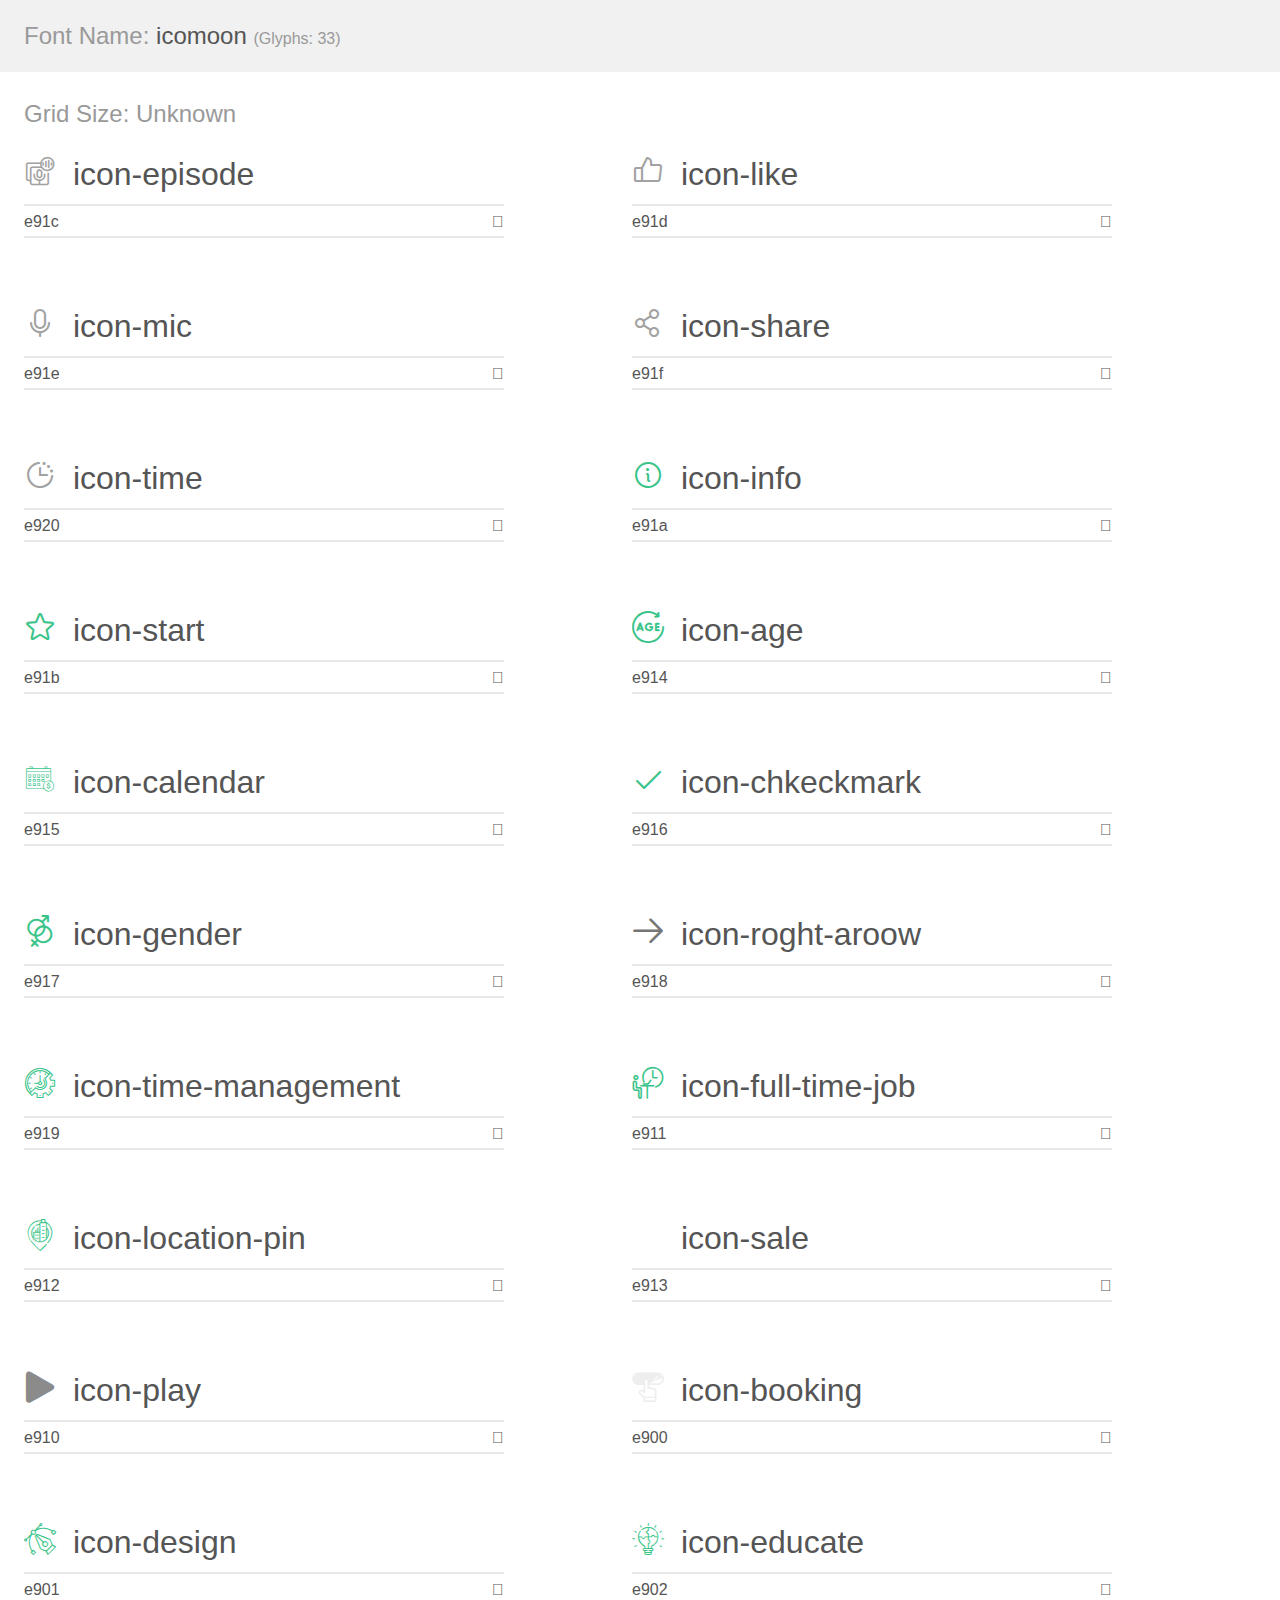
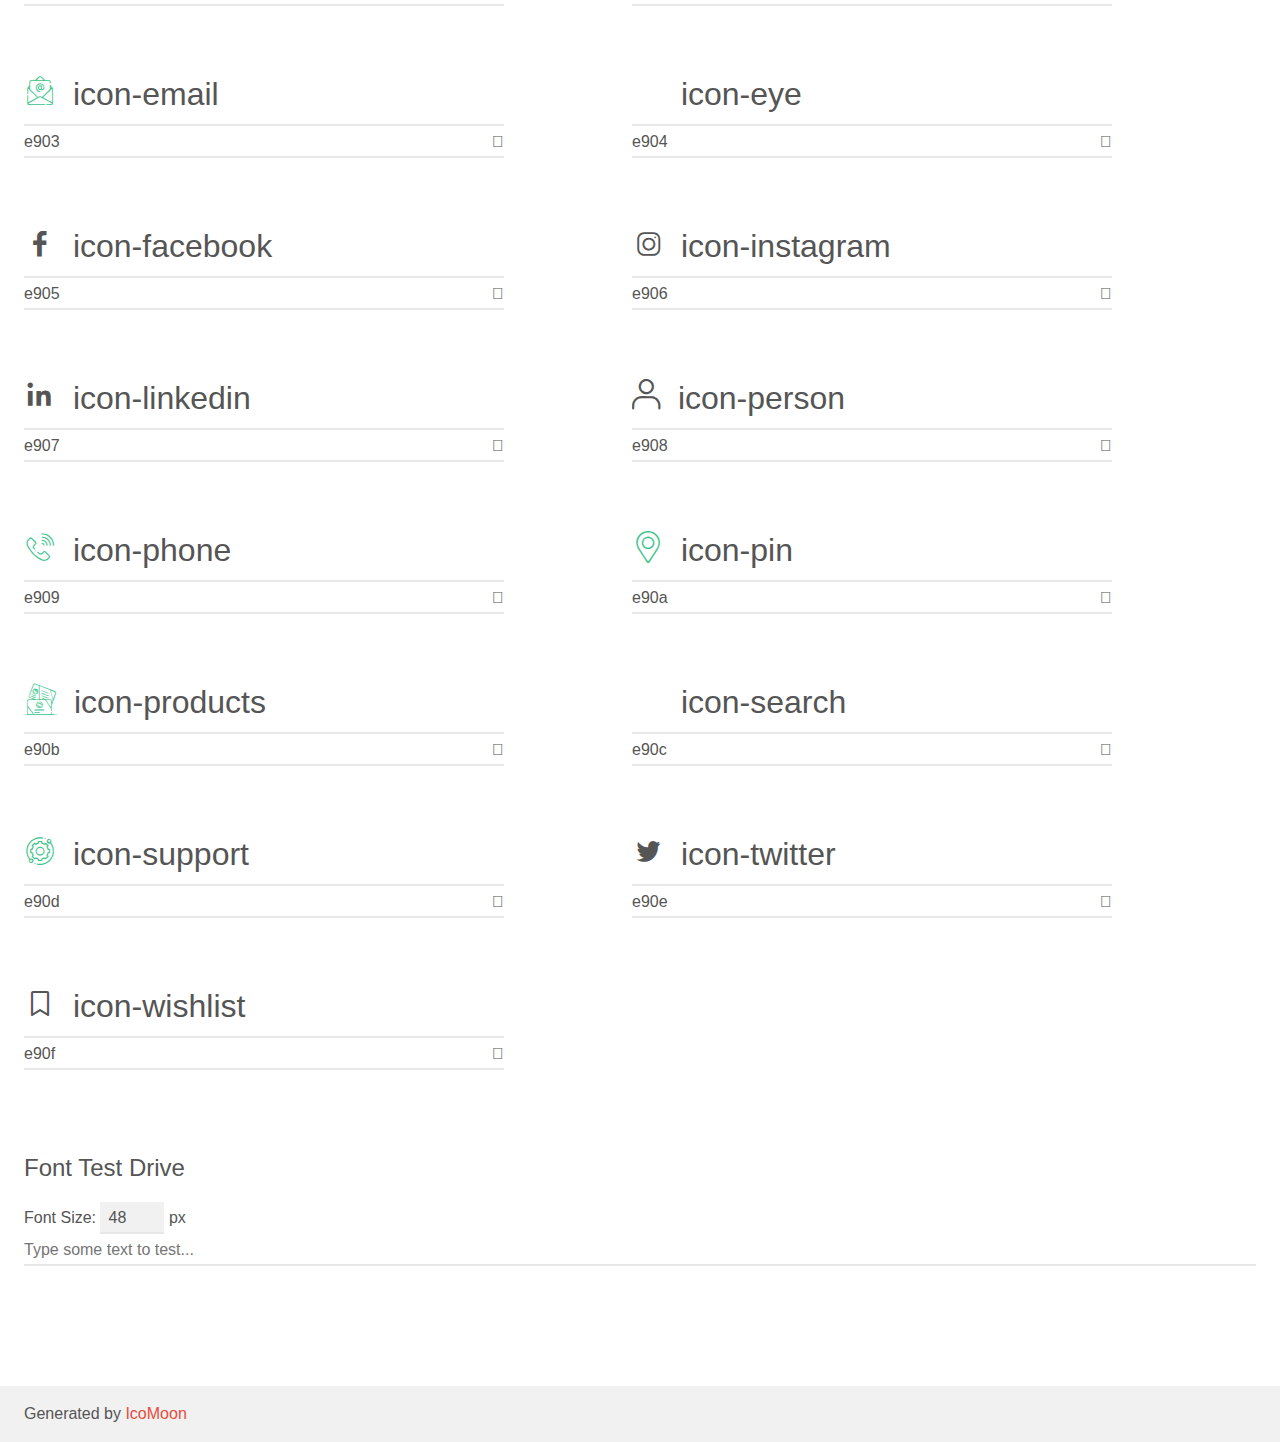
<file: icomoon-v1.0/demo.html>
<!doctype html>
<html>
<head>
    <meta charset="utf-8">
    <title>IcoMoon Demo</title>
    <meta name="description" content="An Icon Font Generated By IcoMoon.io">
    <meta name="viewport" content="width=device-width, initial-scale=1">
    <link rel="stylesheet" href="demo-files/demo.css">
    <link rel="stylesheet" href="style.css"></head>
<body>
    <div class="bgc1 clearfix">
        <h1 class="mhmm mvm"><span class="fgc1">Font Name:</span> icomoon <small class="fgc1">(Glyphs:&nbsp;33)</small></h1>
    </div>
    <div class="clearfix mhl ptl">
        <h1 class="mvm mtn fgc1">Grid Size: Unknown</h1>
        <div class="glyph fs1">
            <div class="clearfix bshadow0 pbs">
                <span class="icon-episode"></span>
                <span class="mls"> icon-episode</span>
            </div>
            <fieldset class="fs0 size1of1 clearfix hidden-false">
                <input type="text" readonly value="e91c" class="unit size1of2" />
                <input type="text" maxlength="1" readonly value="&#xe91c;" class="unitRight size1of2 talign-right" />
            </fieldset>
            <div class="fs0 bshadow0 clearfix hidden-true">
                <span class="unit pvs fgc1">liga: </span>
                <input type="text" readonly value="" class="liga unitRight" />
            </div>
        </div>
        <div class="glyph fs1">
            <div class="clearfix bshadow0 pbs">
                <span class="icon-like"></span>
                <span class="mls"> icon-like</span>
            </div>
            <fieldset class="fs0 size1of1 clearfix hidden-false">
                <input type="text" readonly value="e91d" class="unit size1of2" />
                <input type="text" maxlength="1" readonly value="&#xe91d;" class="unitRight size1of2 talign-right" />
            </fieldset>
            <div class="fs0 bshadow0 clearfix hidden-true">
                <span class="unit pvs fgc1">liga: </span>
                <input type="text" readonly value="" class="liga unitRight" />
            </div>
        </div>
        <div class="glyph fs1">
            <div class="clearfix bshadow0 pbs">
                <span class="icon-mic"></span>
                <span class="mls"> icon-mic</span>
            </div>
            <fieldset class="fs0 size1of1 clearfix hidden-false">
                <input type="text" readonly value="e91e" class="unit size1of2" />
                <input type="text" maxlength="1" readonly value="&#xe91e;" class="unitRight size1of2 talign-right" />
            </fieldset>
            <div class="fs0 bshadow0 clearfix hidden-true">
                <span class="unit pvs fgc1">liga: </span>
                <input type="text" readonly value="" class="liga unitRight" />
            </div>
        </div>
        <div class="glyph fs1">
            <div class="clearfix bshadow0 pbs">
                <span class="icon-share"></span>
                <span class="mls"> icon-share</span>
            </div>
            <fieldset class="fs0 size1of1 clearfix hidden-false">
                <input type="text" readonly value="e91f" class="unit size1of2" />
                <input type="text" maxlength="1" readonly value="&#xe91f;" class="unitRight size1of2 talign-right" />
            </fieldset>
            <div class="fs0 bshadow0 clearfix hidden-true">
                <span class="unit pvs fgc1">liga: </span>
                <input type="text" readonly value="" class="liga unitRight" />
            </div>
        </div>
        <div class="glyph fs1">
            <div class="clearfix bshadow0 pbs">
                <span class="icon-time"></span>
                <span class="mls"> icon-time</span>
            </div>
            <fieldset class="fs0 size1of1 clearfix hidden-false">
                <input type="text" readonly value="e920" class="unit size1of2" />
                <input type="text" maxlength="1" readonly value="&#xe920;" class="unitRight size1of2 talign-right" />
            </fieldset>
            <div class="fs0 bshadow0 clearfix hidden-true">
                <span class="unit pvs fgc1">liga: </span>
                <input type="text" readonly value="" class="liga unitRight" />
            </div>
        </div>
        <div class="glyph fs1">
            <div class="clearfix bshadow0 pbs">
                <span class="icon-info"></span>
                <span class="mls"> icon-info</span>
            </div>
            <fieldset class="fs0 size1of1 clearfix hidden-false">
                <input type="text" readonly value="e91a" class="unit size1of2" />
                <input type="text" maxlength="1" readonly value="&#xe91a;" class="unitRight size1of2 talign-right" />
            </fieldset>
            <div class="fs0 bshadow0 clearfix hidden-true">
                <span class="unit pvs fgc1">liga: </span>
                <input type="text" readonly value="" class="liga unitRight" />
            </div>
        </div>
        <div class="glyph fs1">
            <div class="clearfix bshadow0 pbs">
                <span class="icon-start"></span>
                <span class="mls"> icon-start</span>
            </div>
            <fieldset class="fs0 size1of1 clearfix hidden-false">
                <input type="text" readonly value="e91b" class="unit size1of2" />
                <input type="text" maxlength="1" readonly value="&#xe91b;" class="unitRight size1of2 talign-right" />
            </fieldset>
            <div class="fs0 bshadow0 clearfix hidden-true">
                <span class="unit pvs fgc1">liga: </span>
                <input type="text" readonly value="" class="liga unitRight" />
            </div>
        </div>
        <div class="glyph fs1">
            <div class="clearfix bshadow0 pbs">
                <span class="icon-age"></span>
                <span class="mls"> icon-age</span>
            </div>
            <fieldset class="fs0 size1of1 clearfix hidden-false">
                <input type="text" readonly value="e914" class="unit size1of2" />
                <input type="text" maxlength="1" readonly value="&#xe914;" class="unitRight size1of2 talign-right" />
            </fieldset>
            <div class="fs0 bshadow0 clearfix hidden-true">
                <span class="unit pvs fgc1">liga: </span>
                <input type="text" readonly value="" class="liga unitRight" />
            </div>
        </div>
        <div class="glyph fs1">
            <div class="clearfix bshadow0 pbs">
                <span class="icon-calendar"></span>
                <span class="mls"> icon-calendar</span>
            </div>
            <fieldset class="fs0 size1of1 clearfix hidden-false">
                <input type="text" readonly value="e915" class="unit size1of2" />
                <input type="text" maxlength="1" readonly value="&#xe915;" class="unitRight size1of2 talign-right" />
            </fieldset>
            <div class="fs0 bshadow0 clearfix hidden-true">
                <span class="unit pvs fgc1">liga: </span>
                <input type="text" readonly value="" class="liga unitRight" />
            </div>
        </div>
        <div class="glyph fs1">
            <div class="clearfix bshadow0 pbs">
                <span class="icon-chkeckmark"></span>
                <span class="mls"> icon-chkeckmark</span>
            </div>
            <fieldset class="fs0 size1of1 clearfix hidden-false">
                <input type="text" readonly value="e916" class="unit size1of2" />
                <input type="text" maxlength="1" readonly value="&#xe916;" class="unitRight size1of2 talign-right" />
            </fieldset>
            <div class="fs0 bshadow0 clearfix hidden-true">
                <span class="unit pvs fgc1">liga: </span>
                <input type="text" readonly value="" class="liga unitRight" />
            </div>
        </div>
        <div class="glyph fs1">
            <div class="clearfix bshadow0 pbs">
                <span class="icon-gender"></span>
                <span class="mls"> icon-gender</span>
            </div>
            <fieldset class="fs0 size1of1 clearfix hidden-false">
                <input type="text" readonly value="e917" class="unit size1of2" />
                <input type="text" maxlength="1" readonly value="&#xe917;" class="unitRight size1of2 talign-right" />
            </fieldset>
            <div class="fs0 bshadow0 clearfix hidden-true">
                <span class="unit pvs fgc1">liga: </span>
                <input type="text" readonly value="" class="liga unitRight" />
            </div>
        </div>
        <div class="glyph fs1">
            <div class="clearfix bshadow0 pbs">
                <span class="icon-roght-aroow"></span>
                <span class="mls"> icon-roght-aroow</span>
            </div>
            <fieldset class="fs0 size1of1 clearfix hidden-false">
                <input type="text" readonly value="e918" class="unit size1of2" />
                <input type="text" maxlength="1" readonly value="&#xe918;" class="unitRight size1of2 talign-right" />
            </fieldset>
            <div class="fs0 bshadow0 clearfix hidden-true">
                <span class="unit pvs fgc1">liga: </span>
                <input type="text" readonly value="" class="liga unitRight" />
            </div>
        </div>
        <div class="glyph fs1">
            <div class="clearfix bshadow0 pbs">
                <span class="icon-time-management"></span>
                <span class="mls"> icon-time-management</span>
            </div>
            <fieldset class="fs0 size1of1 clearfix hidden-false">
                <input type="text" readonly value="e919" class="unit size1of2" />
                <input type="text" maxlength="1" readonly value="&#xe919;" class="unitRight size1of2 talign-right" />
            </fieldset>
            <div class="fs0 bshadow0 clearfix hidden-true">
                <span class="unit pvs fgc1">liga: </span>
                <input type="text" readonly value="" class="liga unitRight" />
            </div>
        </div>
        <div class="glyph fs1">
            <div class="clearfix bshadow0 pbs">
                <span class="icon-full-time-job"></span>
                <span class="mls"> icon-full-time-job</span>
            </div>
            <fieldset class="fs0 size1of1 clearfix hidden-false">
                <input type="text" readonly value="e911" class="unit size1of2" />
                <input type="text" maxlength="1" readonly value="&#xe911;" class="unitRight size1of2 talign-right" />
            </fieldset>
            <div class="fs0 bshadow0 clearfix hidden-true">
                <span class="unit pvs fgc1">liga: </span>
                <input type="text" readonly value="" class="liga unitRight" />
            </div>
        </div>
        <div class="glyph fs1">
            <div class="clearfix bshadow0 pbs">
                <span class="icon-location-pin"></span>
                <span class="mls"> icon-location-pin</span>
            </div>
            <fieldset class="fs0 size1of1 clearfix hidden-false">
                <input type="text" readonly value="e912" class="unit size1of2" />
                <input type="text" maxlength="1" readonly value="&#xe912;" class="unitRight size1of2 talign-right" />
            </fieldset>
            <div class="fs0 bshadow0 clearfix hidden-true">
                <span class="unit pvs fgc1">liga: </span>
                <input type="text" readonly value="" class="liga unitRight" />
            </div>
        </div>
        <div class="glyph fs1">
            <div class="clearfix bshadow0 pbs">
                <span class="icon-sale"></span>
                <span class="mls"> icon-sale</span>
            </div>
            <fieldset class="fs0 size1of1 clearfix hidden-false">
                <input type="text" readonly value="e913" class="unit size1of2" />
                <input type="text" maxlength="1" readonly value="&#xe913;" class="unitRight size1of2 talign-right" />
            </fieldset>
            <div class="fs0 bshadow0 clearfix hidden-true">
                <span class="unit pvs fgc1">liga: </span>
                <input type="text" readonly value="" class="liga unitRight" />
            </div>
        </div>
        <div class="glyph fs1">
            <div class="clearfix bshadow0 pbs">
                <span class="icon-play"></span>
                <span class="mls"> icon-play</span>
            </div>
            <fieldset class="fs0 size1of1 clearfix hidden-false">
                <input type="text" readonly value="e910" class="unit size1of2" />
                <input type="text" maxlength="1" readonly value="&#xe910;" class="unitRight size1of2 talign-right" />
            </fieldset>
            <div class="fs0 bshadow0 clearfix hidden-true">
                <span class="unit pvs fgc1">liga: </span>
                <input type="text" readonly value="" class="liga unitRight" />
            </div>
        </div>
        <div class="glyph fs1">
            <div class="clearfix bshadow0 pbs">
                <span class="icon-booking"></span>
                <span class="mls"> icon-booking</span>
            </div>
            <fieldset class="fs0 size1of1 clearfix hidden-false">
                <input type="text" readonly value="e900" class="unit size1of2" />
                <input type="text" maxlength="1" readonly value="&#xe900;" class="unitRight size1of2 talign-right" />
            </fieldset>
            <div class="fs0 bshadow0 clearfix hidden-true">
                <span class="unit pvs fgc1">liga: </span>
                <input type="text" readonly value="" class="liga unitRight" />
            </div>
        </div>
        <div class="glyph fs1">
            <div class="clearfix bshadow0 pbs">
                <span class="icon-design"></span>
                <span class="mls"> icon-design</span>
            </div>
            <fieldset class="fs0 size1of1 clearfix hidden-false">
                <input type="text" readonly value="e901" class="unit size1of2" />
                <input type="text" maxlength="1" readonly value="&#xe901;" class="unitRight size1of2 talign-right" />
            </fieldset>
            <div class="fs0 bshadow0 clearfix hidden-true">
                <span class="unit pvs fgc1">liga: </span>
                <input type="text" readonly value="" class="liga unitRight" />
            </div>
        </div>
        <div class="glyph fs1">
            <div class="clearfix bshadow0 pbs">
                <span class="icon-educate"></span>
                <span class="mls"> icon-educate</span>
            </div>
            <fieldset class="fs0 size1of1 clearfix hidden-false">
                <input type="text" readonly value="e902" class="unit size1of2" />
                <input type="text" maxlength="1" readonly value="&#xe902;" class="unitRight size1of2 talign-right" />
            </fieldset>
            <div class="fs0 bshadow0 clearfix hidden-true">
                <span class="unit pvs fgc1">liga: </span>
                <input type="text" readonly value="" class="liga unitRight" />
            </div>
        </div>
        <div class="glyph fs1">
            <div class="clearfix bshadow0 pbs">
                <span class="icon-email"></span>
                <span class="mls"> icon-email</span>
            </div>
            <fieldset class="fs0 size1of1 clearfix hidden-false">
                <input type="text" readonly value="e903" class="unit size1of2" />
                <input type="text" maxlength="1" readonly value="&#xe903;" class="unitRight size1of2 talign-right" />
            </fieldset>
            <div class="fs0 bshadow0 clearfix hidden-true">
                <span class="unit pvs fgc1">liga: </span>
                <input type="text" readonly value="" class="liga unitRight" />
            </div>
        </div>
        <div class="glyph fs1">
            <div class="clearfix bshadow0 pbs">
                <span class="icon-eye"></span>
                <span class="mls"> icon-eye</span>
            </div>
            <fieldset class="fs0 size1of1 clearfix hidden-false">
                <input type="text" readonly value="e904" class="unit size1of2" />
                <input type="text" maxlength="1" readonly value="&#xe904;" class="unitRight size1of2 talign-right" />
            </fieldset>
            <div class="fs0 bshadow0 clearfix hidden-true">
                <span class="unit pvs fgc1">liga: </span>
                <input type="text" readonly value="" class="liga unitRight" />
            </div>
        </div>
        <div class="glyph fs1">
            <div class="clearfix bshadow0 pbs">
                <span class="icon-facebook"></span>
                <span class="mls"> icon-facebook</span>
            </div>
            <fieldset class="fs0 size1of1 clearfix hidden-false">
                <input type="text" readonly value="e905" class="unit size1of2" />
                <input type="text" maxlength="1" readonly value="&#xe905;" class="unitRight size1of2 talign-right" />
            </fieldset>
            <div class="fs0 bshadow0 clearfix hidden-true">
                <span class="unit pvs fgc1">liga: </span>
                <input type="text" readonly value="" class="liga unitRight" />
            </div>
        </div>
        <div class="glyph fs1">
            <div class="clearfix bshadow0 pbs">
                <span class="icon-instagram"></span>
                <span class="mls"> icon-instagram</span>
            </div>
            <fieldset class="fs0 size1of1 clearfix hidden-false">
                <input type="text" readonly value="e906" class="unit size1of2" />
                <input type="text" maxlength="1" readonly value="&#xe906;" class="unitRight size1of2 talign-right" />
            </fieldset>
            <div class="fs0 bshadow0 clearfix hidden-true">
                <span class="unit pvs fgc1">liga: </span>
                <input type="text" readonly value="" class="liga unitRight" />
            </div>
        </div>
        <div class="glyph fs1">
            <div class="clearfix bshadow0 pbs">
                <span class="icon-linkedin"></span>
                <span class="mls"> icon-linkedin</span>
            </div>
            <fieldset class="fs0 size1of1 clearfix hidden-false">
                <input type="text" readonly value="e907" class="unit size1of2" />
                <input type="text" maxlength="1" readonly value="&#xe907;" class="unitRight size1of2 talign-right" />
            </fieldset>
            <div class="fs0 bshadow0 clearfix hidden-true">
                <span class="unit pvs fgc1">liga: </span>
                <input type="text" readonly value="" class="liga unitRight" />
            </div>
        </div>
        <div class="glyph fs1">
            <div class="clearfix bshadow0 pbs">
                <span class="icon-person"></span>
                <span class="mls"> icon-person</span>
            </div>
            <fieldset class="fs0 size1of1 clearfix hidden-false">
                <input type="text" readonly value="e908" class="unit size1of2" />
                <input type="text" maxlength="1" readonly value="&#xe908;" class="unitRight size1of2 talign-right" />
            </fieldset>
            <div class="fs0 bshadow0 clearfix hidden-true">
                <span class="unit pvs fgc1">liga: </span>
                <input type="text" readonly value="" class="liga unitRight" />
            </div>
        </div>
        <div class="glyph fs1">
            <div class="clearfix bshadow0 pbs">
                <span class="icon-phone"></span>
                <span class="mls"> icon-phone</span>
            </div>
            <fieldset class="fs0 size1of1 clearfix hidden-false">
                <input type="text" readonly value="e909" class="unit size1of2" />
                <input type="text" maxlength="1" readonly value="&#xe909;" class="unitRight size1of2 talign-right" />
            </fieldset>
            <div class="fs0 bshadow0 clearfix hidden-true">
                <span class="unit pvs fgc1">liga: </span>
                <input type="text" readonly value="" class="liga unitRight" />
            </div>
        </div>
        <div class="glyph fs1">
            <div class="clearfix bshadow0 pbs">
                <span class="icon-pin"></span>
                <span class="mls"> icon-pin</span>
            </div>
            <fieldset class="fs0 size1of1 clearfix hidden-false">
                <input type="text" readonly value="e90a" class="unit size1of2" />
                <input type="text" maxlength="1" readonly value="&#xe90a;" class="unitRight size1of2 talign-right" />
            </fieldset>
            <div class="fs0 bshadow0 clearfix hidden-true">
                <span class="unit pvs fgc1">liga: </span>
                <input type="text" readonly value="" class="liga unitRight" />
            </div>
        </div>
        <div class="glyph fs1">
            <div class="clearfix bshadow0 pbs">
                <span class="icon-products"></span>
                <span class="mls"> icon-products</span>
            </div>
            <fieldset class="fs0 size1of1 clearfix hidden-false">
                <input type="text" readonly value="e90b" class="unit size1of2" />
                <input type="text" maxlength="1" readonly value="&#xe90b;" class="unitRight size1of2 talign-right" />
            </fieldset>
            <div class="fs0 bshadow0 clearfix hidden-true">
                <span class="unit pvs fgc1">liga: </span>
                <input type="text" readonly value="" class="liga unitRight" />
            </div>
        </div>
        <div class="glyph fs1">
            <div class="clearfix bshadow0 pbs">
                <span class="icon-search"></span>
                <span class="mls"> icon-search</span>
            </div>
            <fieldset class="fs0 size1of1 clearfix hidden-false">
                <input type="text" readonly value="e90c" class="unit size1of2" />
                <input type="text" maxlength="1" readonly value="&#xe90c;" class="unitRight size1of2 talign-right" />
            </fieldset>
            <div class="fs0 bshadow0 clearfix hidden-true">
                <span class="unit pvs fgc1">liga: </span>
                <input type="text" readonly value="" class="liga unitRight" />
            </div>
        </div>
        <div class="glyph fs1">
            <div class="clearfix bshadow0 pbs">
                <span class="icon-support"></span>
                <span class="mls"> icon-support</span>
            </div>
            <fieldset class="fs0 size1of1 clearfix hidden-false">
                <input type="text" readonly value="e90d" class="unit size1of2" />
                <input type="text" maxlength="1" readonly value="&#xe90d;" class="unitRight size1of2 talign-right" />
            </fieldset>
            <div class="fs0 bshadow0 clearfix hidden-true">
                <span class="unit pvs fgc1">liga: </span>
                <input type="text" readonly value="" class="liga unitRight" />
            </div>
        </div>
        <div class="glyph fs1">
            <div class="clearfix bshadow0 pbs">
                <span class="icon-twitter"></span>
                <span class="mls"> icon-twitter</span>
            </div>
            <fieldset class="fs0 size1of1 clearfix hidden-false">
                <input type="text" readonly value="e90e" class="unit size1of2" />
                <input type="text" maxlength="1" readonly value="&#xe90e;" class="unitRight size1of2 talign-right" />
            </fieldset>
            <div class="fs0 bshadow0 clearfix hidden-true">
                <span class="unit pvs fgc1">liga: </span>
                <input type="text" readonly value="" class="liga unitRight" />
            </div>
        </div>
        <div class="glyph fs1">
            <div class="clearfix bshadow0 pbs">
                <span class="icon-wishlist"></span>
                <span class="mls"> icon-wishlist</span>
            </div>
            <fieldset class="fs0 size1of1 clearfix hidden-false">
                <input type="text" readonly value="e90f" class="unit size1of2" />
                <input type="text" maxlength="1" readonly value="&#xe90f;" class="unitRight size1of2 talign-right" />
            </fieldset>
            <div class="fs0 bshadow0 clearfix hidden-true">
                <span class="unit pvs fgc1">liga: </span>
                <input type="text" readonly value="" class="liga unitRight" />
            </div>
        </div>
    </div>

    <!--[if gt IE 8]><!-->
    <div class="mhl clearfix mbl">
        <h1>Font Test Drive</h1>
        <label>
            Font Size: <input id="fontSize" type="number" class="textbox0 mbm"
            min="8" value="48" />
            px
        </label>
        <input id="testText" type="text" class="phl size1of1 mvl"
        placeholder="Type some text to test..." value=""/>
        <div id="testDrive" class="icon-" style="font-family: icomoon">&nbsp;
        </div>
    </div>
    <!--<![endif]-->
    <div class="bgc1 clearfix">
        <p class="mhl">Generated by <a href="https://icomoon.io/app">IcoMoon</a></p>
    </div>

    <script src="demo-files/demo.js"></script>
</body>
</html>
</file>
<file: icomoon-v1.0/demo-files/demo.css>
body {
  padding: 0;
  margin: 0;
  font-family: sans-serif;
  font-size: 1em;
  line-height: 1.5;
  color: #555;
  background: #fff;
}
h1 {
  font-size: 1.5em;
  font-weight: normal;
}
small {
  font-size: .66666667em;
}
a {
  color: #e74c3c;
  text-decoration: none;
}
a:hover, a:focus {
  box-shadow: 0 1px #e74c3c;
}
.bshadow0, input {
  box-shadow: inset 0 -2px #e7e7e7;
}
input:hover {
  box-shadow: inset 0 -2px #ccc;
}
input, fieldset {
  font-family: sans-serif;
  font-size: 1em;
  margin: 0;
  padding: 0;
  border: 0;
}
input {
  color: inherit;
  line-height: 1.5;
  height: 1.5em;
  padding: .25em 0;
}
input:focus {
  outline: none;
  box-shadow: inset 0 -2px #449fdb;
}
.glyph {
  font-size: 16px;
  width: 15em;
  padding-bottom: 1em;
  margin-right: 4em;
  margin-bottom: 1em;
  float: left;
  overflow: hidden;
}
.liga {
  width: 80%;
  width: calc(100% - 2.5em);
}
.talign-right {
  text-align: right;
}
.talign-center {
  text-align: center;
}
.bgc1 {
  background: #f1f1f1;
}
.fgc1 {
  color: #999;
}
.fgc0 {
  color: #000;
}
p {
  margin-top: 1em;
  margin-bottom: 1em;
}
.mvm {
  margin-top: .75em;
  margin-bottom: .75em;
}
.mtn {
  margin-top: 0;
}
.mtl, .mal {
  margin-top: 1.5em;
}
.mbl, .mal {
  margin-bottom: 1.5em;
}
.mal, .mhl {
  margin-left: 1.5em;
  margin-right: 1.5em;
}
.mhmm {
  margin-left: 1em;
  margin-right: 1em;
}
.mls {
  margin-left: .25em;
}
.ptl {
  padding-top: 1.5em;
}
.pbs, .pvs {
  padding-bottom: .25em;
}
.pvs, .pts {
  padding-top: .25em;
}
.unit {
  float: left;
}
.unitRight {
  float: right;
}
.size1of2 {
  width: 50%;
}
.size1of1 {
  width: 100%;
}
.clearfix:before, .clearfix:after {
  content: " ";
  display: table;
}
.clearfix:after {
  clear: both;
}
.hidden-true {
  display: none;
}
.textbox0 {
  width: 3em;
  background: #f1f1f1;
  padding: .25em .5em;
  line-height: 1.5;
  height: 1.5em;
}
#testDrive {
  display: block;
  padding-top: 24px;
  line-height: 1.5;
}
.fs0 {
  font-size: 16px;
}
.fs1 {
  font-size: 32px;
}
</file>
<file: icomoon-v1.0/style.css>
@font-face {
  font-family: 'icomoon';
  src:  url('fonts/icomoon.eot?vc6x32');
  src:  url('fonts/icomoon.eot?vc6x32#iefix') format('embedded-opentype'),
    url('fonts/icomoon.ttf?vc6x32') format('truetype'),
    url('fonts/icomoon.woff?vc6x32') format('woff'),
    url('fonts/icomoon.svg?vc6x32#icomoon') format('svg');
  font-weight: normal;
  font-style: normal;
  font-display: block;
}

[class^="icon-"], [class*=" icon-"] {
  /* use !important to prevent issues with browser extensions that change fonts */
  font-family: 'icomoon' !important;
  speak: never;
  font-style: normal;
  font-weight: normal;
  font-variant: normal;
  text-transform: none;
  line-height: 1;

  /* Better Font Rendering =========== */
  -webkit-font-smoothing: antialiased;
  -moz-osx-font-smoothing: grayscale;
}

.icon-episode:before {
  content: "\e91c";
  color: #a2a2a2;
}
.icon-like:before {
  content: "\e91d";
  color: #a2a2a2;
}
.icon-mic:before {
  content: "\e91e";
  color: #a2a2a2;
}
.icon-share:before {
  content: "\e91f";
  color: #a2a2a2;
}
.icon-time:before {
  content: "\e920";
  color: #a2a2a2;
}
.icon-info:before {
  content: "\e91a";
  color: #3ac48a;
}
.icon-start:before {
  content: "\e91b";
  color: #3ac48a;
}
.icon-age:before {
  content: "\e914";
  color: #3ac48a;
}
.icon-calendar:before {
  content: "\e915";
  color: #3ac48a;
}
.icon-chkeckmark:before {
  content: "\e916";
  color: #3ac48a;
}
.icon-gender:before {
  content: "\e917";
  color: #3ac48a;
}
.icon-roght-aroow:before {
  content: "\e918";
  color: #767676;
}
.icon-time-management:before {
  content: "\e919";
  color: #3ac48a;
}
.icon-full-time-job:before {
  content: "\e911";
  color: #3ac48a;
}
.icon-location-pin:before {
  content: "\e912";
  color: #3ac48a;
}
.icon-sale:before {
  content: "\e913";
  color: #fff;
}
.icon-play:before {
  content: "\e910";
  color: #8b8b8b;
}
.icon-booking:before {
  content: "\e900";
  color: #eee;
}
.icon-design:before {
  content: "\e901";
  color: #3ac48a;
}
.icon-educate:before {
  content: "\e902";
  color: #3ac48a;
}
.icon-email:before {
  content: "\e903";
  color: #3ac48a;
}
.icon-eye:before {
  content: "\e904";
  color: #fff;
}
.icon-facebook:before {
  content: "\e905";
}
.icon-instagram:before {
  content: "\e906";
}
.icon-linkedin:before {
  content: "\e907";
}
.icon-person:before {
  content: "\e908";
}
.icon-phone:before {
  content: "\e909";
  color: #3ac48a;
}
.icon-pin:before {
  content: "\e90a";
  color: #3ac48a;
}
.icon-products:before {
  content: "\e90b";
  color: #3ac48a;
}
.icon-search:before {
  content: "\e90c";
  color: #fff;
}
.icon-support:before {
  content: "\e90d";
  color: #3ac48a;
}
.icon-twitter:before {
  content: "\e90e";
}
.icon-wishlist:before {
  content: "\e90f";
}
</file>
